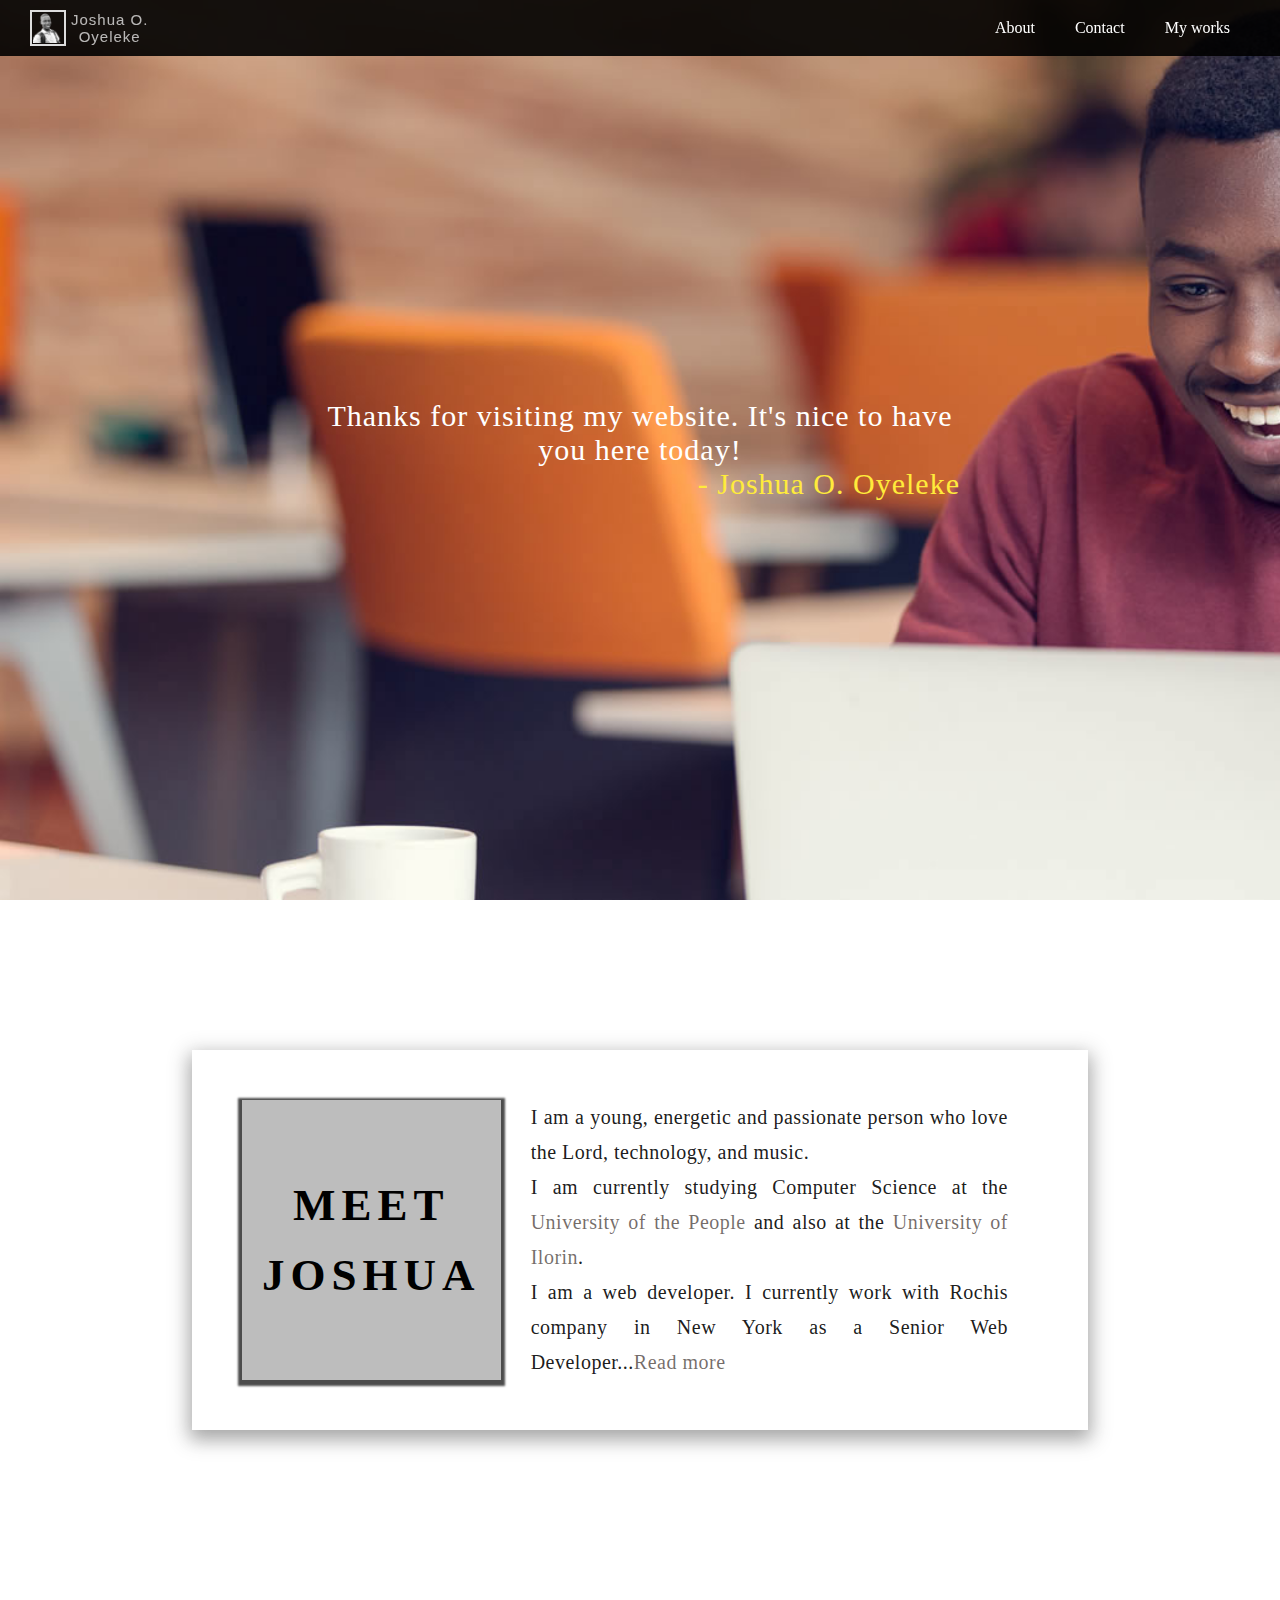
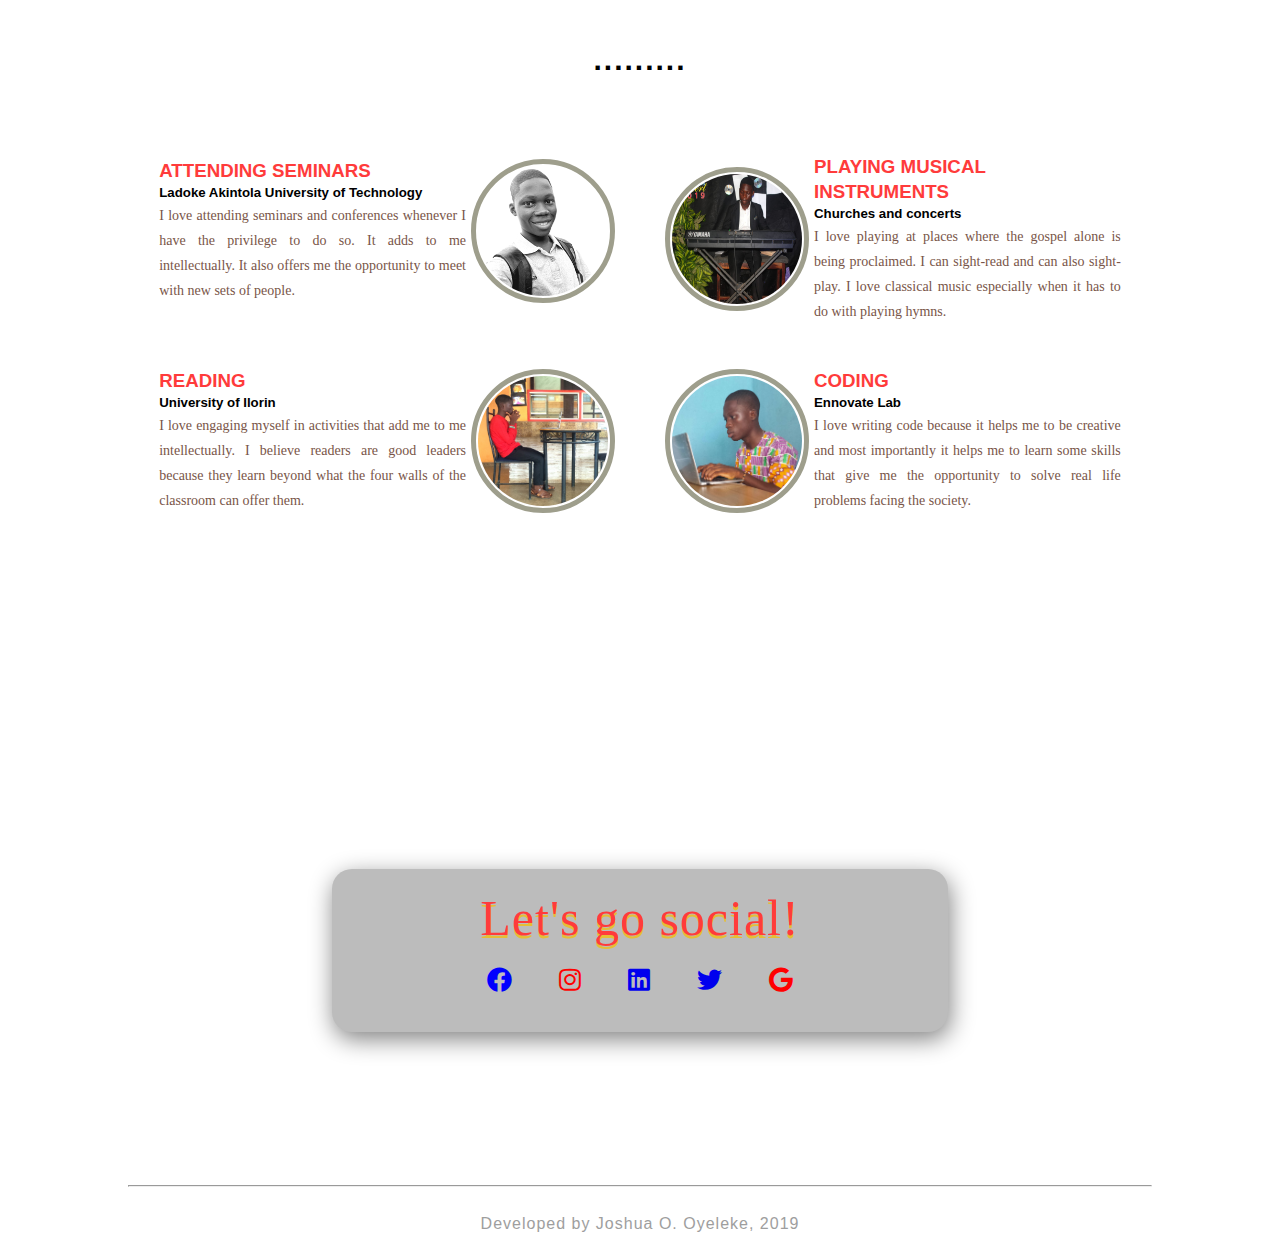
<file: intermediate-css/deploying-static-websites/index.html>
<!DOCTYPE html>
<html>

<head>
	<title>Joshua O. Oyeleke</title>
	<meta charset="UTF-8" />
	<meta name="viewport" content="width=device-width, initial-scale=1.0" />
	<link rel="stylesheet" href="fontAwesome/css/all.css" />
	<link rel="stylesheet" href="mperweb.css" />
	<link rel="stylesheet" href="perweb.css" />
</head>

<body>
	<div class="container">
		<section class="homeHeader">
			<nav class="topnav">
				<div class="brandname">
					<a href="index.html" target="_blank"><img src="images/2.png" />Joshua O.<br />Oyeleke</a>
				</div>
				<ul class="ul">
					<li><a href="about.html" target="_blank">About</a></li>
					<li><a href="contact.html" target="_blank">Contact</a></li>
					<li><a href="work.html" target="_blank">My works</a></li>
				</ul>
			</nav>
			<div class="header1">
				<div class="header2">
					Thanks for visiting my website. It's nice to have you here today!<br />
					<span>- Joshua O. Oyeleke</span>
				</div>
			</div>
		</section>
		<section class="content">
			<div class="meet">
				MEET JOSHUA
			</div>
			<div class="desc">
				<p>I am a young, energetic and passionate person who love the Lord, technology, and music.<br /> I am
					currently studying Computer Science at the <a href="http://www.uopeople.edu">University of the
						People</a>
					and also at the <a href="http://www.unilorin.edu.ng">University of Ilorin</a>.<br>I am a web
					developer. I
					currently work with Rochis company in New York as a Senior Web Developer...<a href="about.html">Read
						more</a></p>
			</div>
		</section>
		<section class="hobbies">
			<h1>.........</h1>
			<div class="hby">
				<div>
					<h3>Attending Seminars</h3>
					<h5>Ladoke Akintola University of Technology</h5>
					<p>I love attending seminars and conferences whenever I have the privilege to do so. It adds to me
						intellectually. It also offers me the opportunity to meet with new sets of people.</p>
				</div>
				<img src="images/2.png" />
			</div>
			<div class="hby">
				<img src="images/7.jpg" />
				<div>
					<h3>Playing musical instruments</h3>
					<h5>Churches and concerts</h5>
					<p>I love playing at places where the gospel alone is being proclaimed. I can sight-read and can
						also sight-play. I love classical music especially when it has to do with playing hymns.</p>
				</div>
			</div>
			<div class="hby">
				<div>
					<h3>Reading</h3>
					<h5>University of Ilorin</h5>
					<p>I love engaging myself in activities that add me to me intellectually. I believe readers are good
						leaders because they learn beyond what the four walls of the classroom can offer them.</p>
				</div>
				<img src="images/9.jpg" />
			</div>
			<div class="hby">
				<img src="images/8.jpg" />
				<div>
					<h3>Coding</h3>
					<h5>Ennovate Lab</h5>
					<p>I love writing code because it helps me to be creative and most importantly it helps me to learn
						some skills that give me the opportunity to solve real life problems facing the society.</p>
				</div>
			</div>
		</section>
		<footer>
			<div class="foot">
				<div class="socialink">
					<p class="lego">Let's go social!</p>
					<a href="http://www.facebook.com/oyeleke.oluwasayo" class="fab fa-facebook fb"></a>
					<a href="http://www.instagram.com/joshuaolusayo" class="fab fa-instagram instagram"></a>
					<a href="http://www.linkedin.com/joshuaoyeleke" class="fab fa-linkedin linkedIn"></a>
					<a href="http://www.twitter.com/joshuaolusayo" class="fab fa-twitter twitter"></a>
					<a href="mailto:oyelekeoluwasayo@gmail.com" class="fab fa-google gmail"></a>
				</div>
			</div>
			<hr />
			<p>Developed by Joshua O. Oyeleke, 2019 </p>
		</footer>
		<script src="mw.js"></script>
	</div>
</body>

</html>
</file>
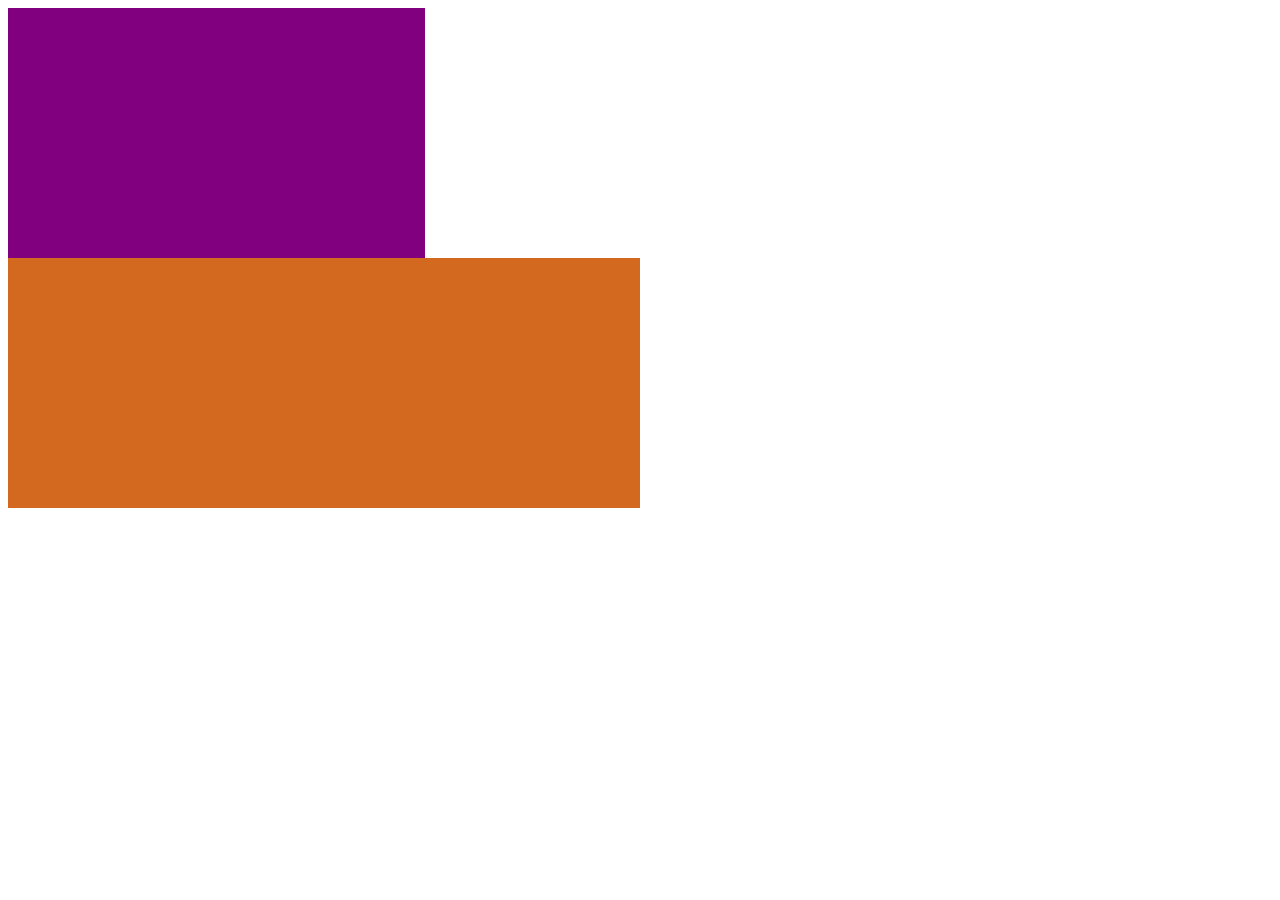
<file: intermediate-css/responsive-design/index.html>
<!DOCTYPE html>
<html lang="en">

<head>
    <meta charset="UTF-8">
    <meta name="viewport" content="width=device-width, initial-scale=1.0">
    <title>Grid</title>
    <link rel="stylesheet" href="style.css">
</head>

<body>
    <div class="grid col-4"></div>
    <div class="grid col-6"></div>
</body>

</html>
</file>
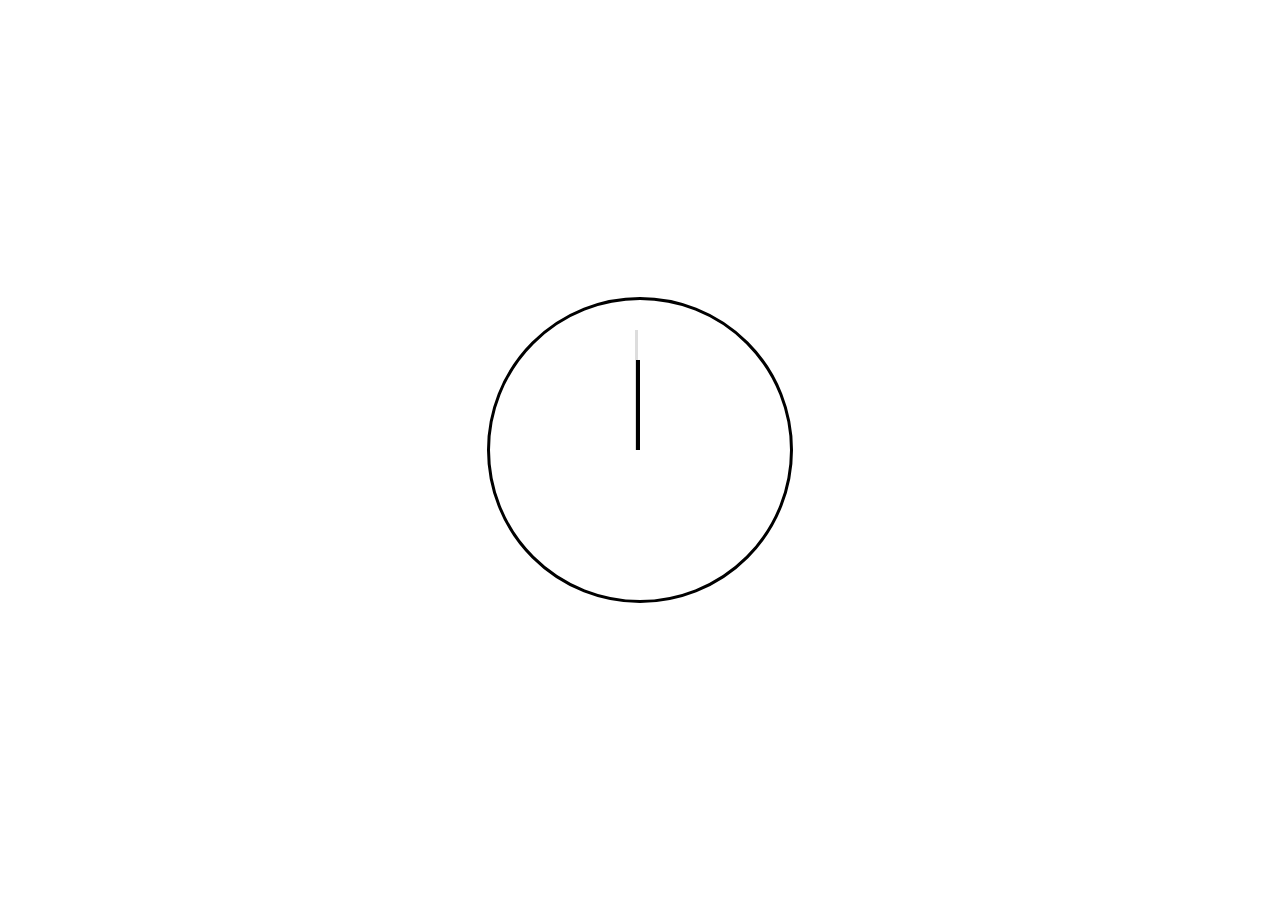
<file: intermediate-css/transitions-transforms-and-animations/index.html>
<!DOCTYPE html>
<html lang="en">
<head>
    <meta charset="UTF-8">
    <meta name="viewport" content="width=device-width, initial-scale=1.0">
    <title>Moving Clock with HTML and CSS</title>
    <link rel="stylesheet" href="style.css">
</head>
<body>
    <div id="clock">
        <span id="clock__sec"></span>
        <span id="clock__min"></span>
        <span id="clock__hr"></span>
    </div>
</body>
</html>
</file>
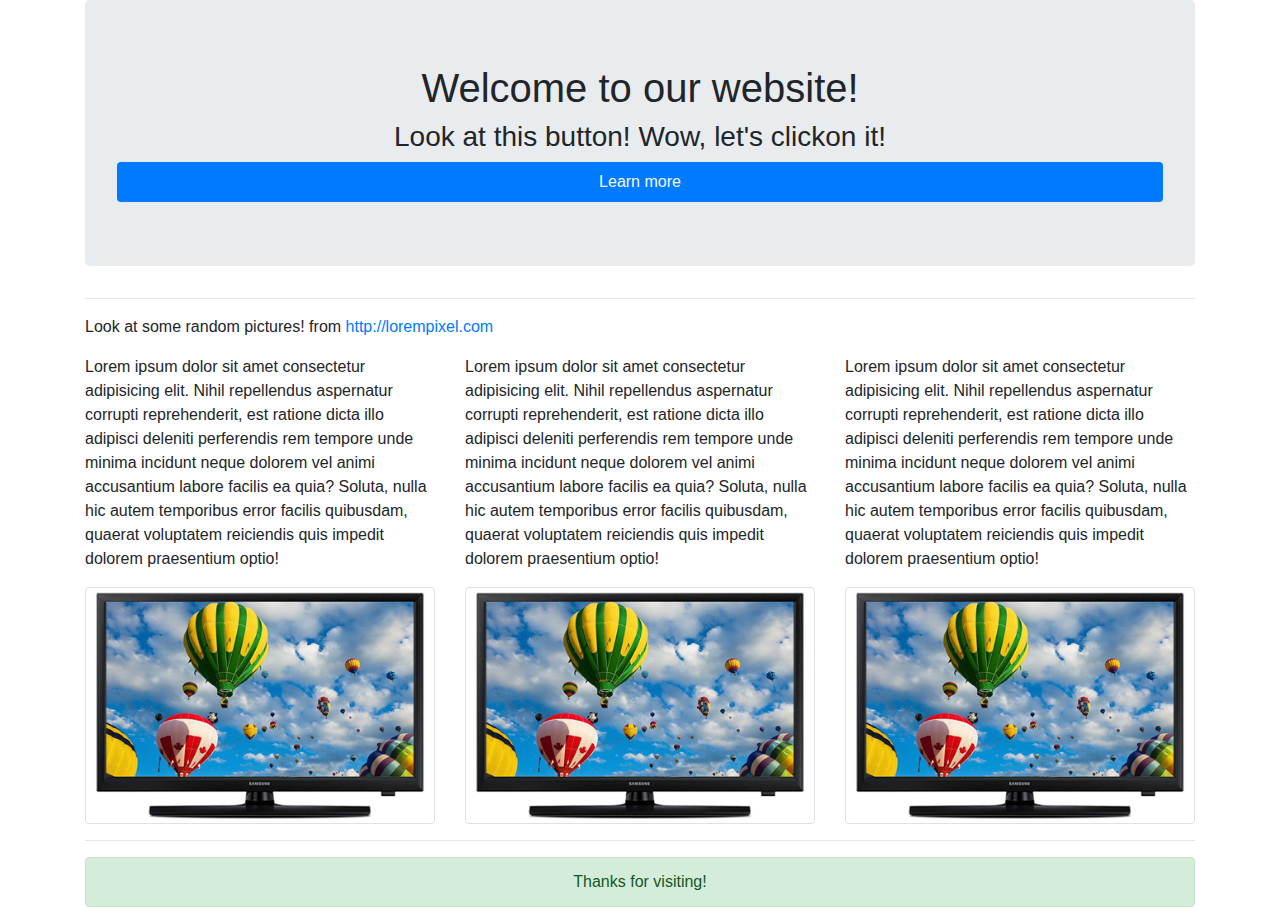
<file: intermediate-css/twitter-bootstrap/index.html>
<!doctype html>
<html lang="en">

<head>
    <title>Title</title>
    <!-- Required meta tags -->
    <meta charset="utf-8">
    <meta name="viewport" content="width=device-width, initial-scale=1, shrink-to-fit=no">

    <!-- Bootstrap CSS -->
    <link rel="stylesheet" href="https://stackpath.bootstrapcdn.com/bootstrap/4.3.1/css/bootstrap.min.css"
        integrity="sha384-ggOyR0iXCbMQv3Xipma34MD+dH/1fQ784/j6cY/iJTQUOhcWr7x9JvoRxT2MZw1T" crossorigin="anonymous">
</head>

<body>
    <div class="container">
        <div class="jumbotron text-center">
            <h1>Welcome to our website!</h1>
            <h3>Look at this button! Wow, let's clickon it!</h3>
            <a class="bg-primary d-block text-light p-2 rounded">Learn more</a>
        </div>
        <hr>
        <p>Look at some random pictures! from <a href="http://lorempixel.com">http://lorempixel.com</a></p>
        <div class="row">
            <div class="col">
                <p>Lorem ipsum dolor sit amet consectetur adipisicing elit. Nihil repellendus aspernatur corrupti
                    reprehenderit, est ratione dicta illo adipisci deleniti perferendis rem tempore unde minima incidunt
                    neque dolorem vel animi accusantium labore facilis ea quia? Soluta, nulla hic autem temporibus error
                    facilis quibusdam, quaerat voluptatem reiciendis quis impedit dolorem praesentium optio!</p>
                <img class="img-thumbnail" src="./bootstrap_mock1.png" alt="TV">
            </div>
            <div class="col">
                <p>Lorem ipsum dolor sit amet consectetur adipisicing elit. Nihil repellendus aspernatur corrupti
                    reprehenderit, est ratione dicta illo adipisci deleniti perferendis rem tempore unde minima incidunt
                    neque dolorem vel animi accusantium labore facilis ea quia? Soluta, nulla hic autem temporibus error
                    facilis quibusdam, quaerat voluptatem reiciendis quis impedit dolorem praesentium optio!</p>
                <img class="img-thumbnail" src="./bootstrap_mock1.png" alt="TV">
            </div>
            <div class="col">
                <p>Lorem ipsum dolor sit amet consectetur adipisicing elit. Nihil repellendus aspernatur corrupti
                    reprehenderit, est ratione dicta illo adipisci deleniti perferendis rem tempore unde minima incidunt
                    neque dolorem vel animi accusantium labore facilis ea quia? Soluta, nulla hic autem temporibus error
                    facilis quibusdam, quaerat voluptatem reiciendis quis impedit dolorem praesentium optio!</p>
                <img class="img-thumbnail" src="./bootstrap_mock1.png" alt="TV">
            </div>
        </div>
        <hr>
        <div class="alert alert-success text-center" role="alert">
            Thanks for visiting!</span>
        </div>
    </div>


    <!-- Optional JavaScript -->
    <!-- jQuery first, then Popper.js, then Bootstrap JS -->
    <script src="https://code.jquery.com/jquery-3.3.1.slim.min.js"
        integrity="sha384-q8i/X+965DzO0rT7abK41JStQIAqVgRVzpbzo5smXKp4YfRvH+8abtTE1Pi6jizo"
        crossorigin="anonymous"></script>
    <script src="https://cdnjs.cloudflare.com/ajax/libs/popper.js/1.14.7/umd/popper.min.js"
        integrity="sha384-UO2eT0CpHqdSJQ6hJty5KVphtPhzWj9WO1clHTMGa3JDZwrnQq4sF86dIHNDz0W1"
        crossorigin="anonymous"></script>
    <script src="https://stackpath.bootstrapcdn.com/bootstrap/4.3.1/js/bootstrap.min.js"
        integrity="sha384-JjSmVgyd0p3pXB1rRibZUAYoIIy6OrQ6VrjIEaFf/nJGzIxFDsf4x0xIM+B07jRM"
        crossorigin="anonymous"></script>
</body>

</html>
</file>
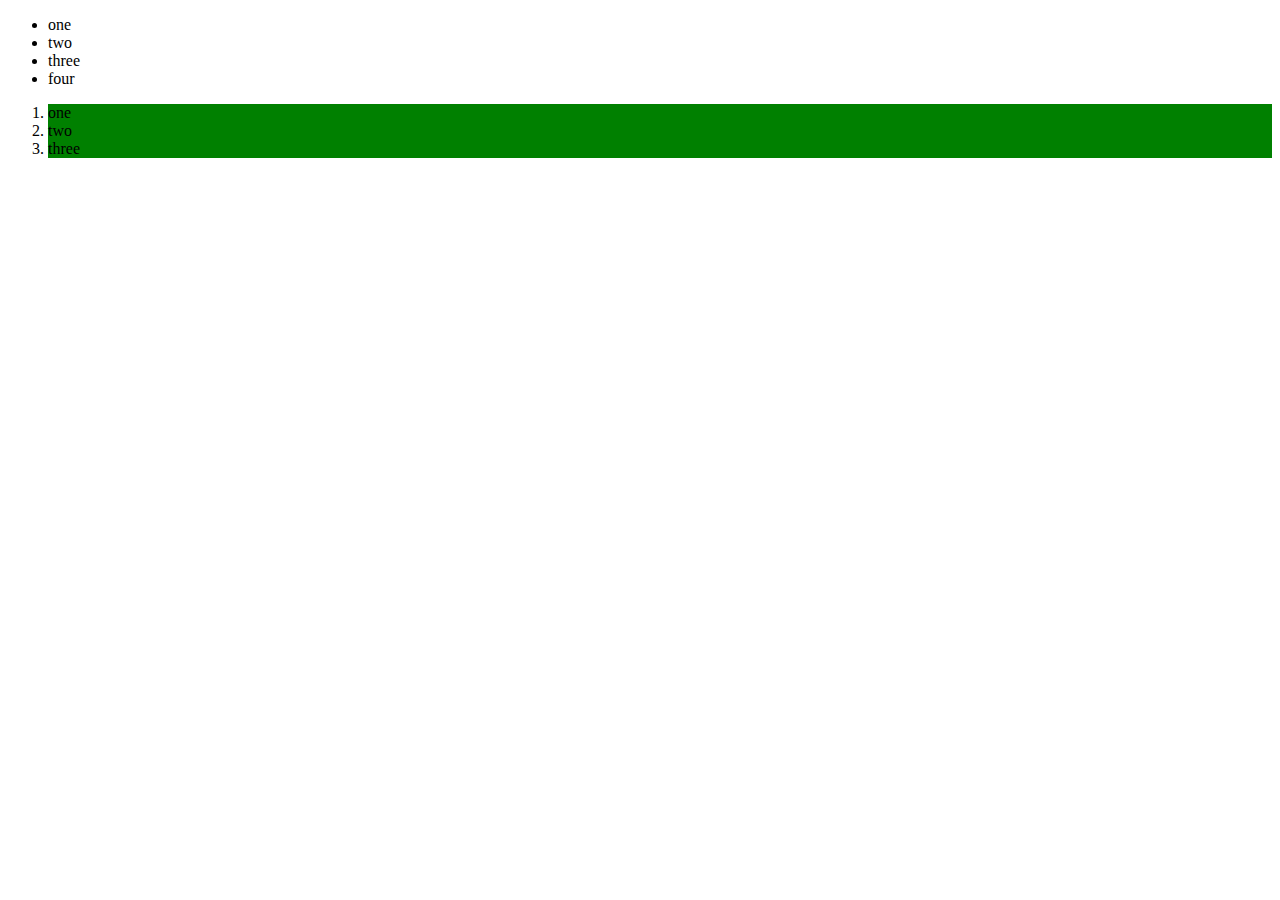
<file: intermediate-javascript-i/document-object-model/index.html>
<!DOCTYPE html>
<html lang="en">

<head>
    <meta charset="UTF-8">
    <title>Document</title>
</head>

<body>
    <div class="header">
    </div>
    <section id="container">
        <ul>
            <li class="first">one</li>
            <li class="second">two</li>
            <li class="third">three</li>
        </ul>
        <ol>
            <li class="first">one</li>
            <li class="second">two</li>
            <li class="third">three</li>
        </ol>
    </section>
    <div class="footer">
    </div>

    <script src="dom.js"></script>
</body>

</html>
</file>
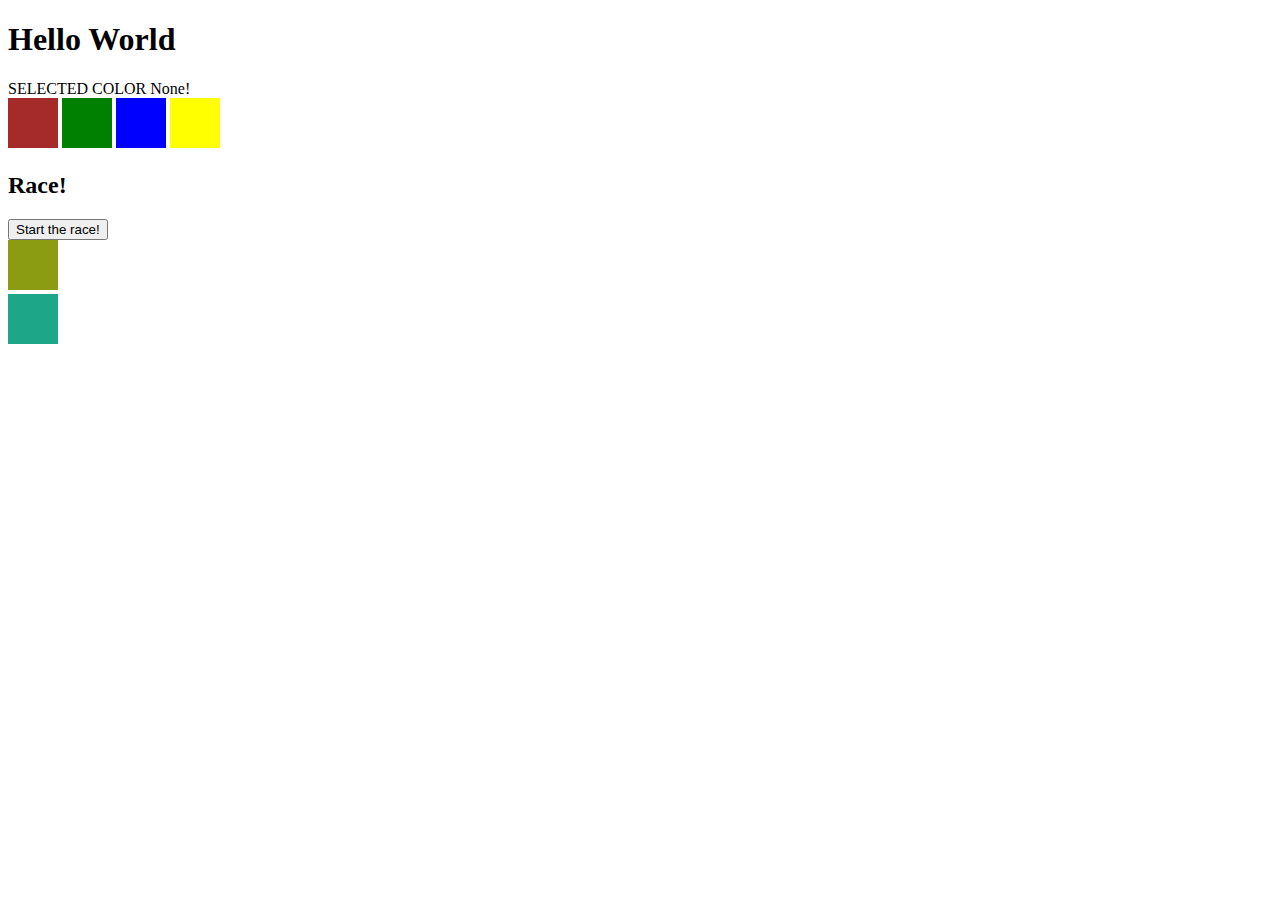
<file: intermediate-javascript-i/events-and-localStorage/index.html>
<!DOCTYPE html>
<html lang="en">
<head>
    <meta charset="UTF-8">
    <title>DOM Exercise</title>
    <style>
        div {
          width: 50px;
          height: 50px;
          display: inline-block;
        }
        .brown{
          background-color: brown;
        }
        .green{
          background-color: green;
        }
        .blue{
          background-color: blue;
        }
        .purple{
          background-color: purple;
        }
        .yellow{
          background-color: yellow;
        }
        .car1 {
         background-color: #8C9C12;
        }
        .car2 {
         background-color: #1DA788;
        }
        .car1, .car2 {
            margin-left: 0;
        }
    </style>
</head>
<body>
    <h1 id="change_heading">Change Me!</h1>
    SELECTED COLOR <span class="selected">None!</span>
    <section>
        <div class="brown"></div>
        <div class="green"></div>
        <div class="blue"></div>
        <div class="yellow"></div>
    </section>
    <h2>Race!</h2>
    <button>Start the race!</button>
    <br>
    <div class="car1"></div>
    <br>
    <div class="car2"></div>
    <script src="script.js"></script>
</body>
</html>
</file>
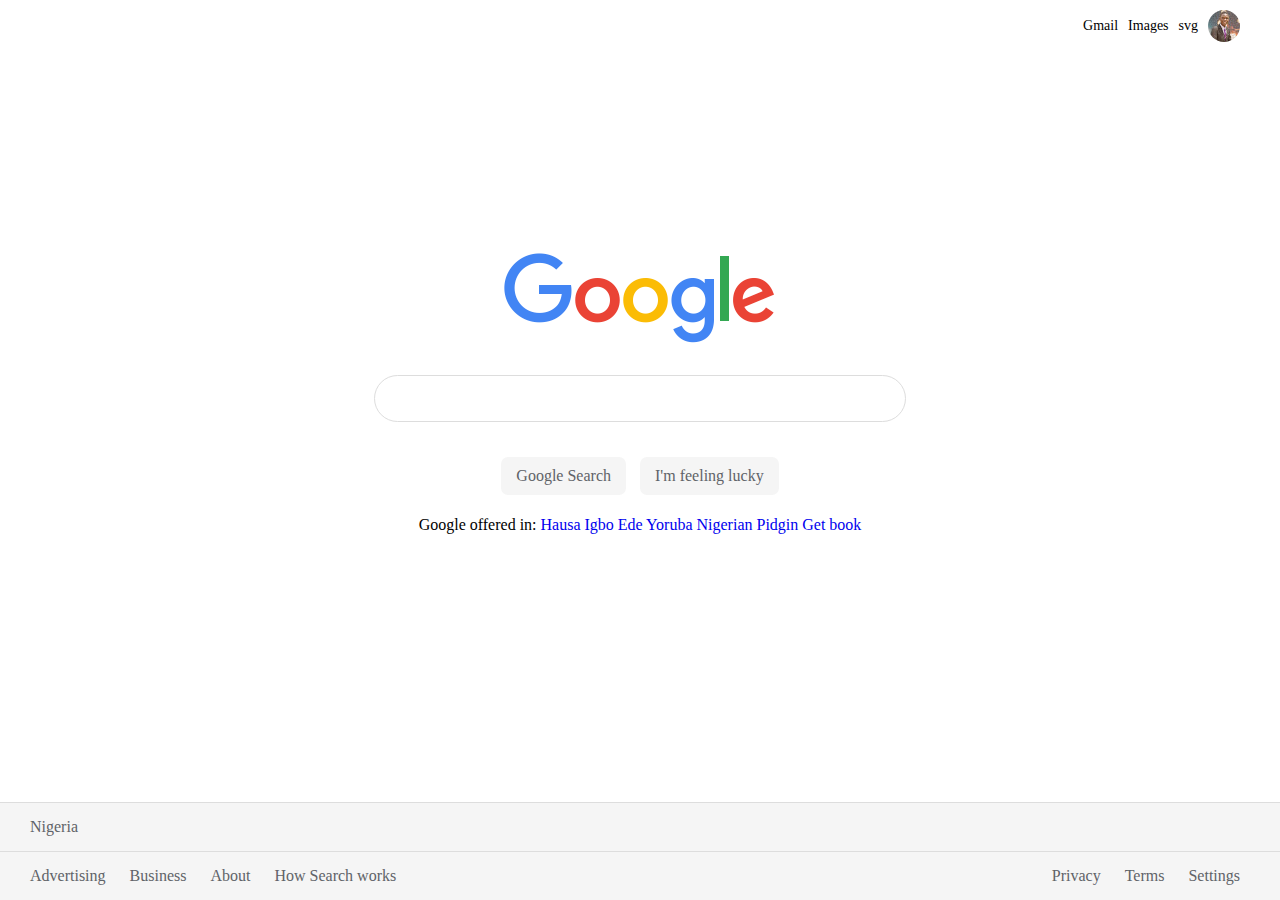
<file: html-css-basics/basics/google.html>
<!DOCTYPE html>
<html lang="en">

<head>
    <meta charset="UTF-8" />
    <meta name="viewport" content="width=device-width, initial-scale=1.0" />
    <title>Google</title>
    <link rel="stylesheet" href="google.css" />
</head>

<body>
    <div>
        <header>
            <div>
                <a href="#">Gmail</a>
                <a href="#">Images</a>
                <a href="#">svg</a>
                <img src="./images/01.jpg" alt="User's image" />
            </div>
        </header>
        <div class="body">
            <section>
                <img src="./images/02.png" alt="Google" />
                <input type="text" />
                <div class="links">
                    <a href="#">Google Search</a>
                    <a href="#">I'm feeling lucky</a>
                </div>
                <p>Google offered in: <a href="#">Hausa</a> <a href="#">Igbo</a> <a href="#">Ede Yoruba</a> <a
                        href="#">Nigerian Pidgin</a> <a href="http://www.planetebook.com/free-ebooks/the-great-gatsby.pdf" target="_blank">Get book</a></p>
            </section>
            <footer>
                <div class="nig">Nigeria</div>
                <div class="link">
                    <div>
                        <a href="#">Advertising</a>
                        <a href="#">Business</a>
                        <a href="#">About</a>
                        <a href="#">How Search works</a>
                    </div>
                    <div>
                        <a href="#">Privacy</a>
                        <a href="#">Terms</a>
                        <a href="#">Settings</a>
                    </div>
                </div>
            </footer>
        </div>
    </div>
</body>

</html>
</file>
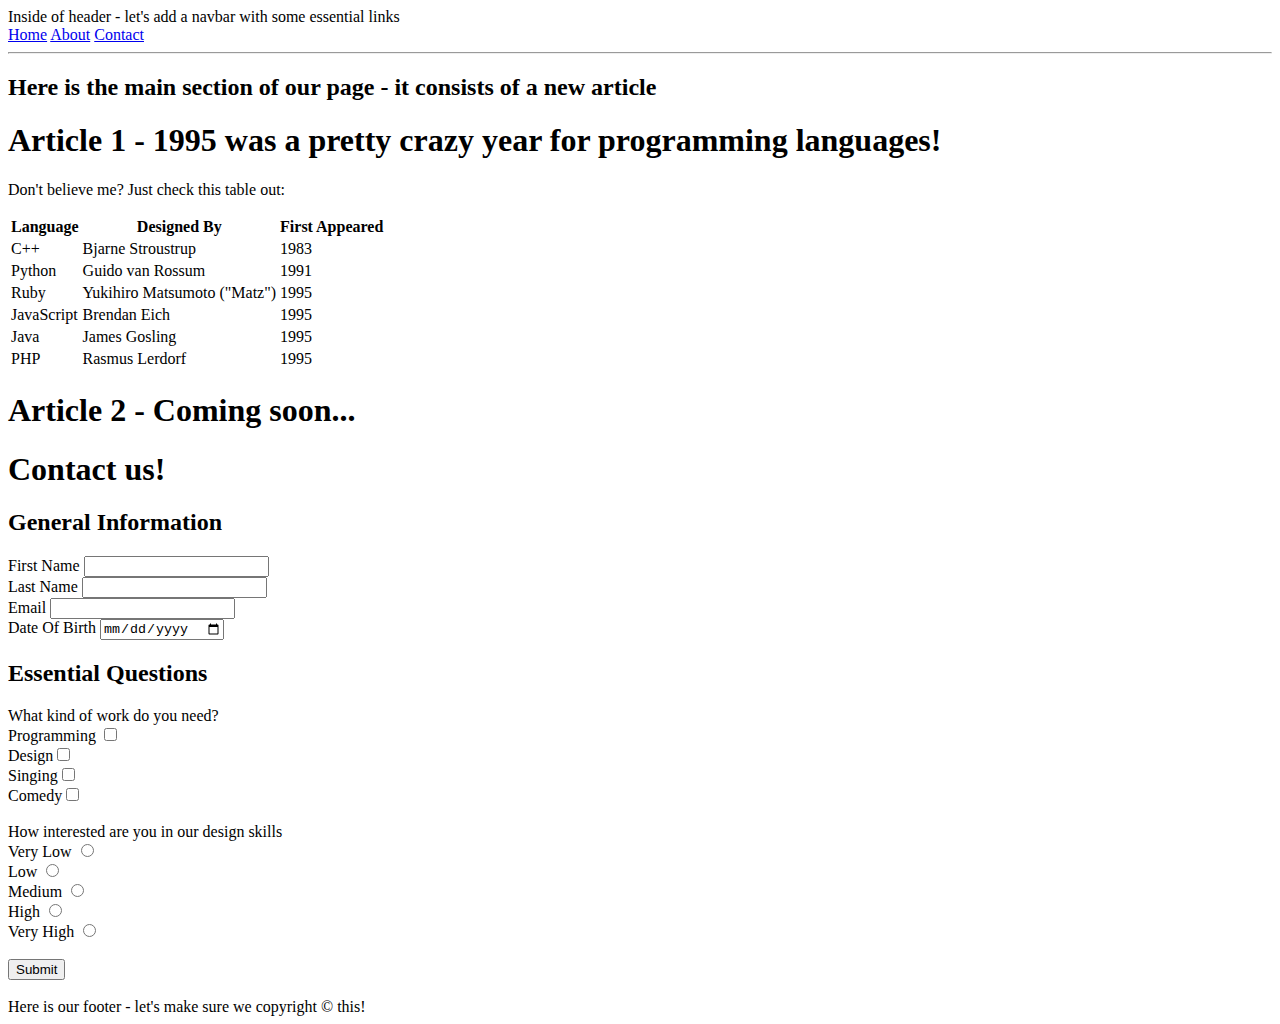
<file: html-css-basics/intermediate-html/part1.html>
<!DOCTYPE html>
<html lang="en">

<head>
    <meta charset="UTF-8">
    <meta name="viewport" content="width=device-width, initial-scale=1.0">
    <title>Intermediate HTML Exercise</title>
</head>

<body>
    <header>
        Inside of header - let's add a navbar with some essential links
        <nav>
            <a href="#">Home</a>
            <a href="#">About</a>
            <a href="#">Contact</a>
        </nav>
    </header>
    <hr />
    <section>
        <h2><b>Here is the main section of our page - it consists of a new article</b></h2>
        <article>
            <h1><b>Article 1 - 1995 was a pretty crazy year for programming languages!</b></h1>
            <p>Don't believe me? Just check this table out:</p>
            <table>
                <thead>
                    <tr>
                        <th>Language</th>
                        <th>Designed By</th>
                        <th>First Appeared</th>
                    </tr>
                </thead>
                <tbody>
                    <tr>
                        <td>C++</td>
                        <td>Bjarne Stroustrup</td>
                        <td>1983</td>
                    </tr>
                    <tr>
                        <td>Python</td>
                        <td>Guido van Rossum</td>
                        <td>1991</td>
                    </tr>
                    <tr>
                        <td>Ruby</td>
                        <td>Yukihiro Matsumoto ("Matz")</td>
                        <td>1995</td>
                    </tr>
                    <tr>
                        <td>JavaScript</td>
                        <td>Brendan Eich</td>
                        <td>1995</td>
                    </tr>
                    <tr>
                        <td>Java</td>
                        <td>James Gosling</td>
                        <td>1995</td>
                    </tr>
                    <tr>
                        <td>PHP</td>
                        <td>Rasmus Lerdorf</td>
                        <td>1995</td>
                    </tr>
                </tbody>
            </table>
        </article>
        <article>
            <h1><b>Article 2 - Coming soon...</b></h1>
        </article>
    </section>
    <h1><b>Contact us!</b></h1>
    <h2><b>General Information</b></h2>
    <form action="#">
        <div>
            <label for="fname">First Name</label>
            <input type="text" id="fname" />
        </div>
        <div>
            <label for="lname">Last Name</label>
            <input type="text" id="lname" />
        </div>
        <div>
            <label for="email">Email</label>
            <input type="email" id="email" />
        </div>
        <div>
            <label for="dob">Date Of Birth</label>
            <input type="date" id="dob" />
        </div>
        <div>
            <h2><b>Essential Questions</b></h2>
            <span>What kind of work do you need?</span>
            <div>
                <label for="Programming">Programming</label>
                <input type="checkbox" id="programming" name="programming">
            </div>
            <div><label for="design">Design</label><input type="checkbox" id="design" name="design"></div>
            <div><label for="singing">Singing</label><input type="checkbox" id="singing" name="singing"></div>
            <div><label for="comedy">Comedy</label><input type="checkbox" id="comedy" name="comedy"></div>
        </div><br />
        <div>
            <span>How interested are you in our design skills</span>
            <div>
                <label for="veryLow">Very Low</label>
                <input type="radio" id="veryLow" name="veryLow">
            </div>
            <div>
                <label for="low">Low</label>
                <input type="radio" id="low" name="low">
            </div>
            <div>
                <label for="medium">Medium</label>
                <input type="radio" id="medium" name="medium">
            </div>
            <div>
                <label for="high">High</label>
                <input type="radio" id="high" name="high">
            </div>
            <div>
                <label for="veryHigh">Very High</label>
                <input type="radio" id="veryHigh" name="veryHigh">
            </div>
        </div><br />
        <button type="submit" id="submit">Submit</button>
    </form><br />
    <footer>
        Here is our footer - let's make sure we copyright © this!
    </footer>
</body>

</html>
</file>
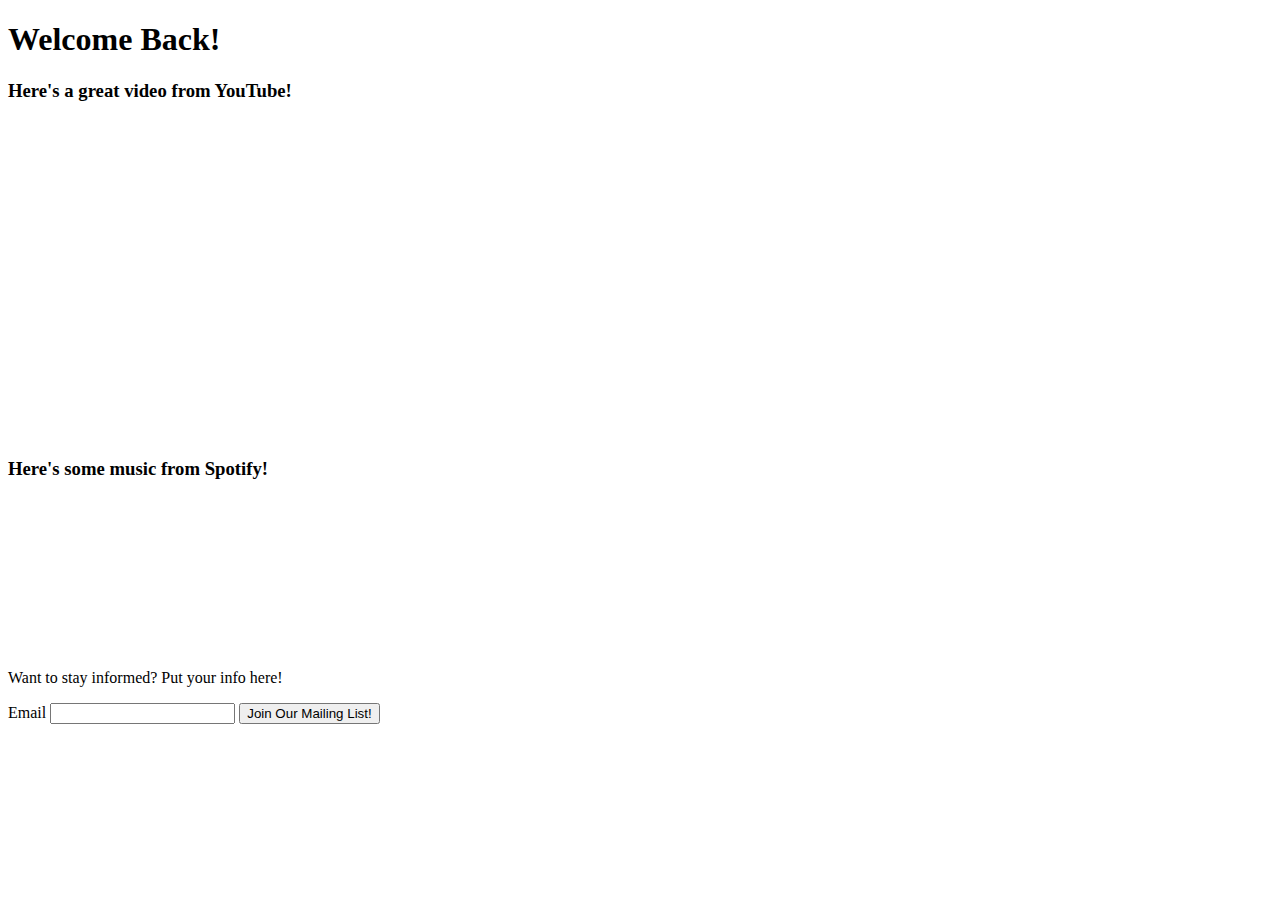
<file: html-css-basics/intermediate-html/part2.html>
<!DOCTYPE html>
<html lang="en">

<head>
    <meta charset="UTF-8">
    <meta name="viewport" content="width=device-width, initial-scale=1.0">
    <title>Document</title>
</head>

<body>
    <h1>Welcome Back!</h1>
    <article>
        <h3>Here's a great video from YouTube!</h3>
        <iframe width="560" height="315" src="https://www.youtube.com/embed/0pThnRneDjw" frameborder="0"
            allow="accelerometer; autoplay; clipboard-write; encrypted-media; gyroscope; picture-in-picture"
            allowfullscreen></iframe>
    </article>
    <article>
        <h3>Here's some music from Spotify!</h3>
        <iframe src="https://embed.spotify.com/?uri=spotify:track:5JunxkcjfCYcY7xJ29tLai" frameborder="0"
            allowtransparency="true"></iframe>
    </article>
    <div>
        <p>Want to stay informed? Put your info here!</p>
        <form action="#">
            <label for="email">Email</label>
            <input type="email" id="email" name="email" />
            <input type="submit" id="submit" name="submit" value="Join Our Mailing List!" />
        </form>
    </div>
</body>

</html>
</file>
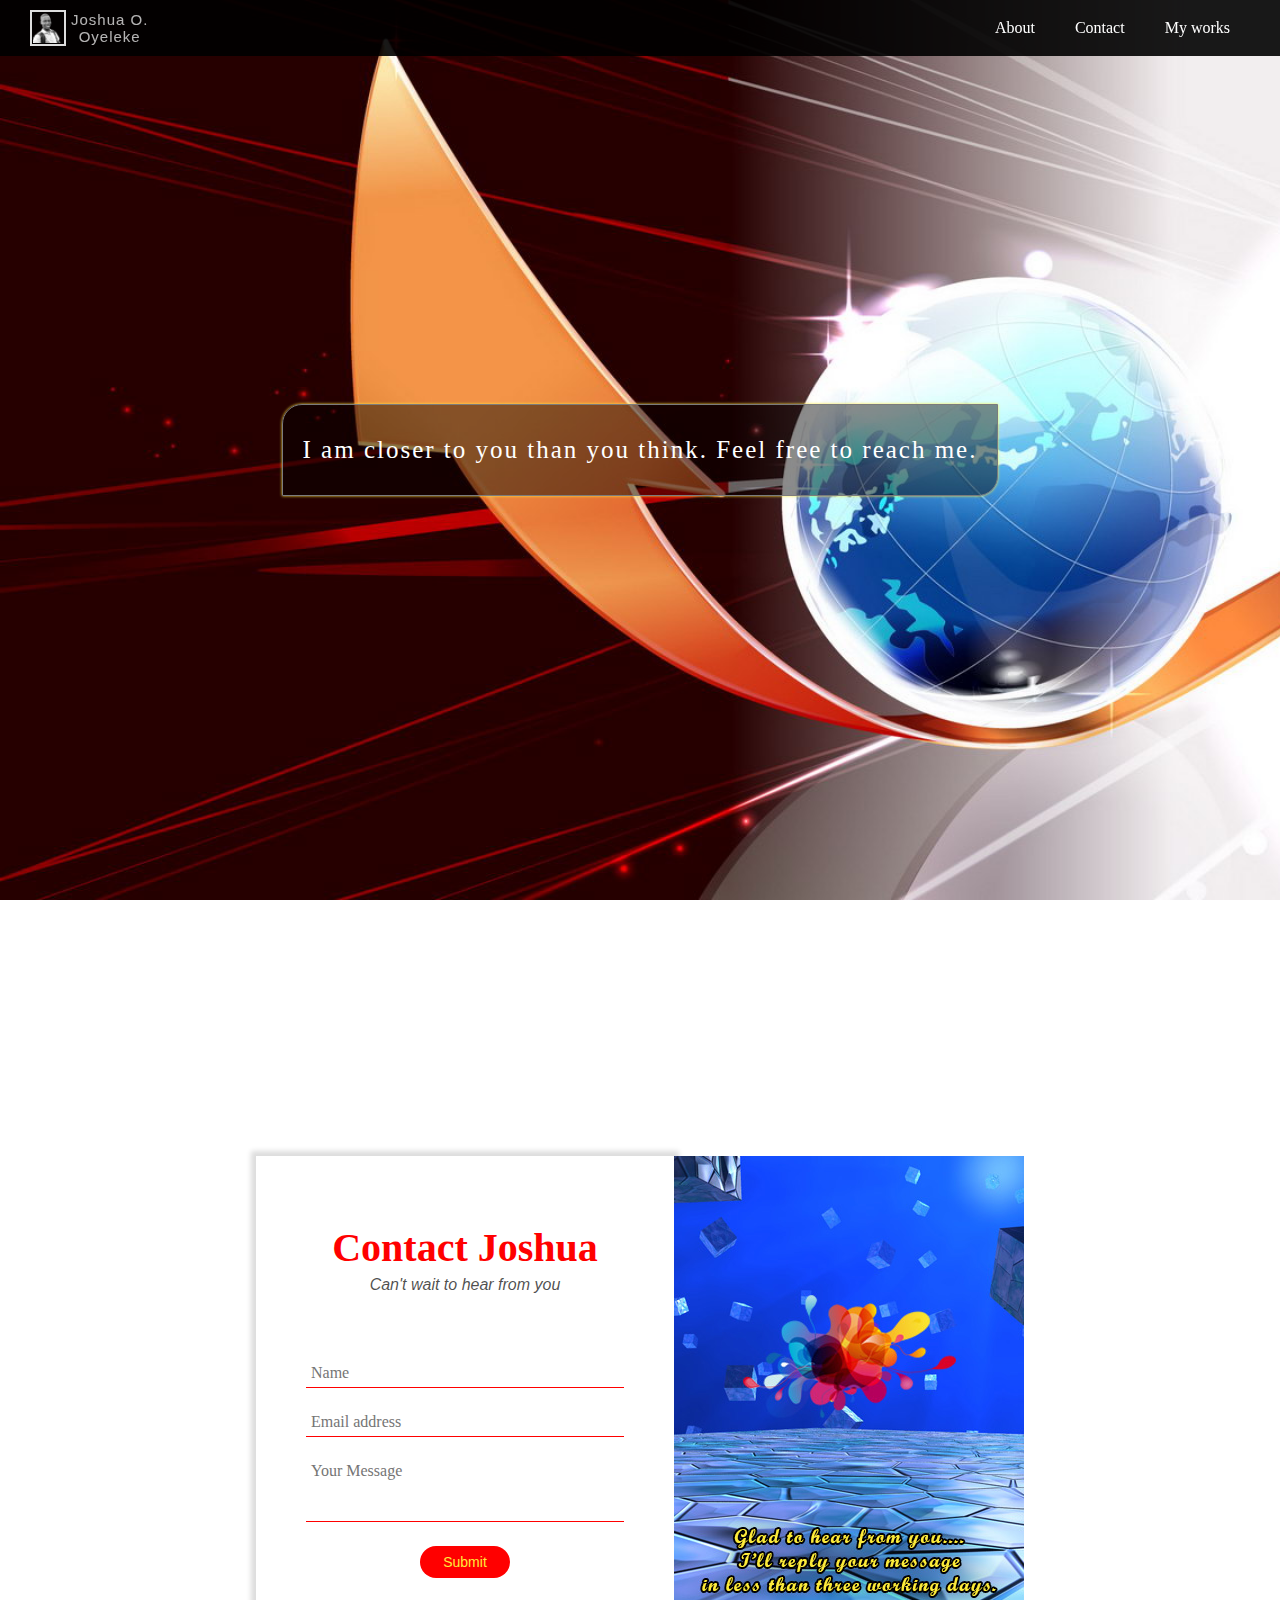
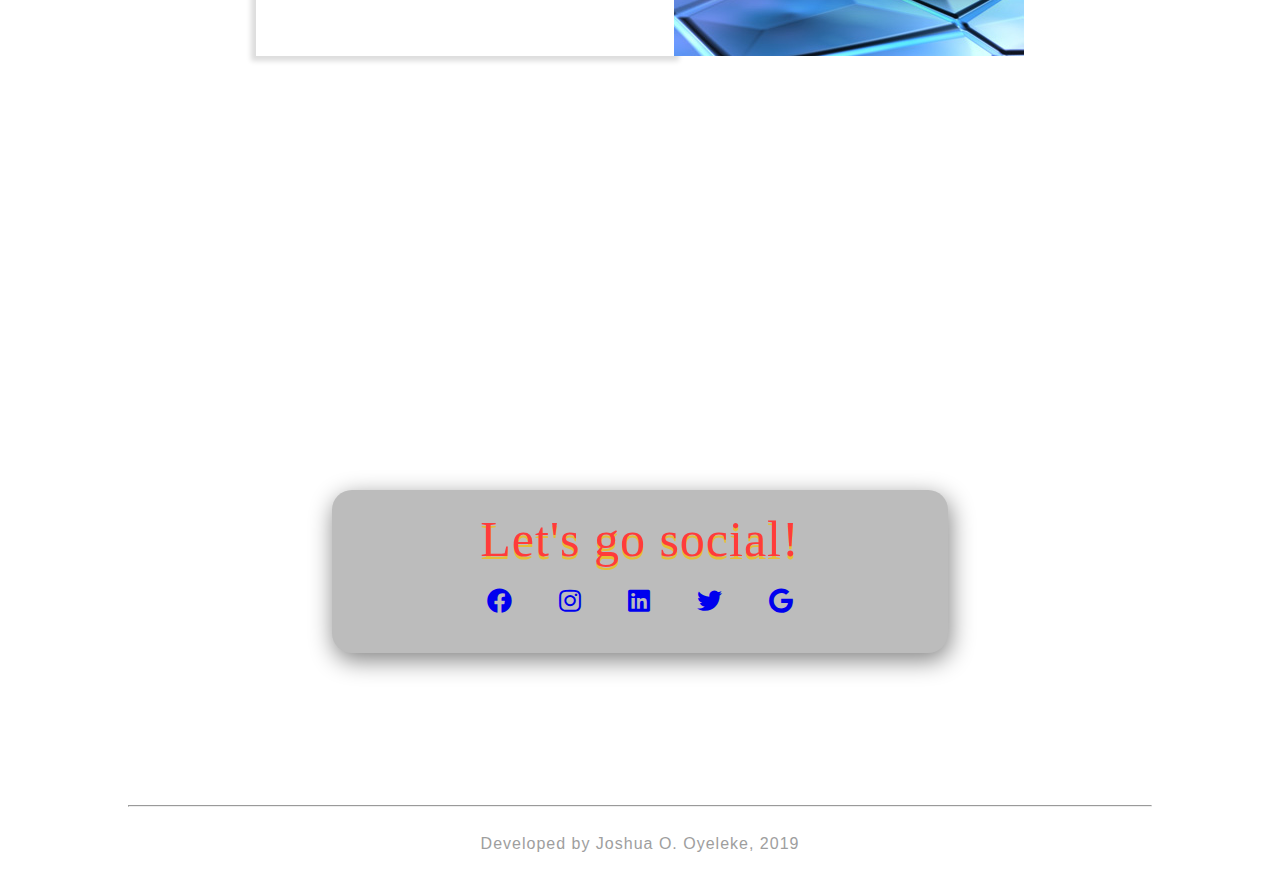
<file: intermediate-css/deploying-static-websites/contact.html>
<!DOCTYPE html>
<html>
<head>
	<title>Contact Joshua</title>
	<meta charset="UTF-8" />
	<meta name="viewport" content="width=device-width, initial-scale=1.0" />
	<link rel="stylesheet" href="fontAwesome/css/all.css" />
	<link rel="stylesheet" href="mperweb.css" />
	<link rel="stylesheet" href="perweb.css" />
</head>
<body>
	<div class="container">
		<section class="contactHeader">
			<nav class="topnav">
				<div class="brandname">
					<a href="index.html" target="_blank"><img src="images/2.png" />Joshua O.<br />Oyeleke</a>
				</div>
				<ul class="ul">
					<li><a href="about.html" target="_blank">About</a></li>
					<li><a href="contact.html" target="_blank">Contact</a></li>
					<li><a href="work.html" target="_blank">My works</a></li>
				</ul>
			</nav>
			<div class="contBanner">
				<p>I am closer to you than you think. Feel free to reach me.</p>
			</div>
		</section>
		<section class="contMessage">
			<form>
				<div class="contJosh">
					<h1>Contact Joshua</h1>
					<p>Can't wait to hear from you</p>
				</div>
				<label for="name"><input type="text" name="Name" placeholder="Name" required /></label>
				<label for="email"><input type="email" name="email" placeholder="Email address" required /></label>
				<label for="message"><textarea name="message" placeholder="Your Message" rows="3" required></textarea></label>
				<button type="submit">Submit</button>
			</form>
			<img src="images/04.jpg" class="contsidePic" />
		</section>
		<footer>
			<div class="foot">
				<div class="socialink">
					<p class="lego">Let's go social!</p>
					<a href="https://www.facebook.com/oyeleke.oluwasayo" class="fab fa-facebook"></a>
					<a href="https://www.instagram.com/joshuaolusayo" class="fab fa-instagram"></a>
					<a href="https://www.linkedin.com/joshuaoyeleke" class="fab fa-linkedin"></a>
					<a href="https://www.twitter.com/joshuaolusayo" class="fab fa-twitter"></a>
					<a href="mailto:oyelekeoluwasayo@gmail.com" class="fab fa-google"></a>
				</div>
			</div>
			<hr />
			<p>Developed by Joshua O. Oyeleke, 2019 </p>
		</footer>
	</div>
</body>
</html>
</file>
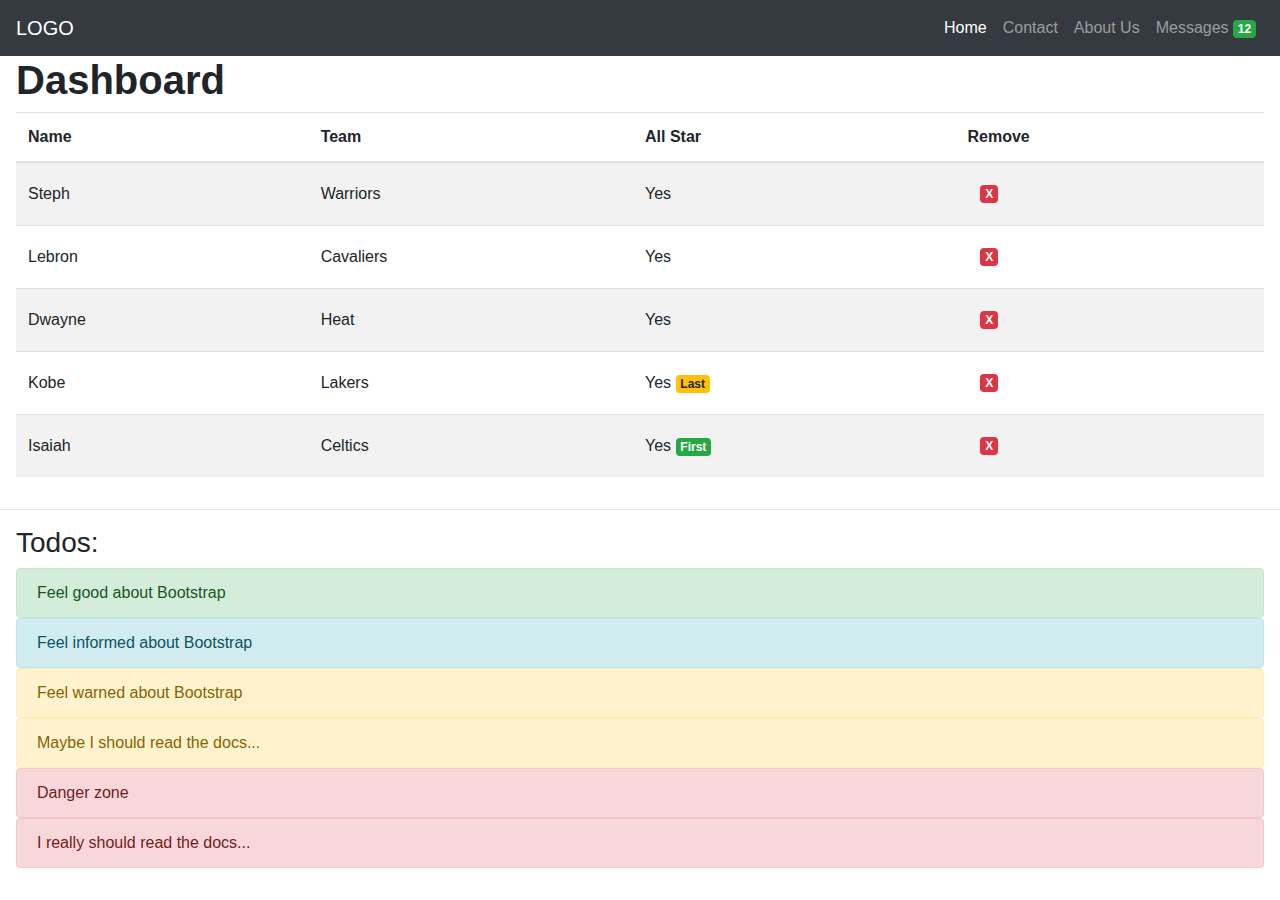
<file: intermediate-css/twitter-bootstrap/index2.html>
<!doctype html>
<html lang="en">

<head>
    <title>Title</title>
    <!-- Required meta tags -->
    <meta charset="utf-8">
    <meta name="viewport" content="width=device-width, initial-scale=1, shrink-to-fit=no">

    <!-- Bootstrap CSS -->
    <link rel="stylesheet" href="https://stackpath.bootstrapcdn.com/bootstrap/4.3.1/css/bootstrap.min.css"
        integrity="sha384-ggOyR0iXCbMQv3Xipma34MD+dH/1fQ784/j6cY/iJTQUOhcWr7x9JvoRxT2MZw1T" crossorigin="anonymous">

    <style>
        .table th,
        .table td {
            vertical-align: middle;
        }
    </style>
</head>

<body>
    <div class="container-fluid px-0">
        <nav class="navbar navbar-expand-sm navbar-dark bg-dark justify-content-between">
            <a class="navbar-brand" href="#">LOGO</a>
            <button class="navbar-toggler d-lg-none" type="button" data-toggle="collapse"
                data-target="#collapsibleNavId" aria-controls="collapsibleNavId" aria-expanded="false"
                aria-label="Toggle navigation">
                <span class="navbar-toggler-icon"></span>
            </button>
            <div class="collapse navbar-collapse justify-content-end" id="collapsibleNavId">
                <ul class="navbar-nav mr-0 mt-2 mt-lg-0">
                    <li class="nav-item active">
                        <a class="nav-link" href="#">Home <span class="sr-only">(current)</span></a>
                    </li>
                    <li class="nav-item">
                        <a class="nav-link" href="#">Contact</a>
                    </li>
                    <li class="nav-item">
                        <a class="nav-link" href="#">About Us</a>
                    </li>
                    <li class="nav-item">
                        <a class="nav-link" href="#">Messages <span class="badge badge-success">12</span></a>
                    </li>
                </ul>
            </div>
        </nav>

        <div class="row no-gutters">
            <div class="col px-2 px-md-3">
                <h1 class="font-weight-bold">Dashboard</h1>
                <div class="table-responsive">
                    <table class="table table-striped table-inverse">
                        <thead class="thead-inverse">
                            <tr>
                                <th>Name</th>
                                <th>Team</th>
                                <th>All Star</th>
                                <th>Remove</th>
                            </tr>
                        </thead>
                        <tbody>
                            <tr>
                                <td scope="row">Steph</td>
                                <td>Warriors</td>
                                <td>Yes</td>
                                <td>
                                    <button class="btn">
                                        <span class="badge badge-danger">X</span>
                                    </button>
                                </td>
                            </tr>
                            <tr>
                                <td scope="row">Lebron</td>
                                <td>Cavaliers</td>
                                <td>Yes</td>
                                <td>
                                    <button class="btn">
                                        <span class="badge badge-danger">X</span>
                                    </button>
                                </td>
                            </tr>
                            <tr>
                                <td scope="row">Dwayne</td>
                                <td>Heat</td>
                                <td>Yes</td>
                                <td>
                                    <button class="btn">
                                        <span class="badge badge-danger">X</span>
                                    </button>
                                </td>
                            </tr>
                            <tr>
                                <td scope="row">Kobe</td>
                                <td>Lakers</td>
                                <td>
                                    Yes
                                    <span class="badge badge-warning">Last</span>
                                </td>
                                <td>
                                    <button class="btn">
                                        <span class="badge badge-danger">X</span>
                                    </button>
                                </td>
                            </tr>
                            <tr>
                                <td scope="row">Isaiah</td>
                                <td>Celtics</td>
                                <td>
                                    Yes
                                    <span class="badge badge-success">First</span>
                                </td>
                                <td>
                                    <button class="btn">
                                        <span class="badge badge-danger">X</span>
                                    </button>
                                </td>
                            </tr>
                        </tbody>
                    </table>
                </div>
            </div>
        </div>
        <hr>
        <div class="row no-gutters">
            <div class="col px-2 px-md-3">
                <h3>Todos:</h3>
                <div class="alert alert-success mb-0">Feel good about Bootstrap</div>
                <div class="alert alert-info mb-0">Feel informed about Bootstrap</div>
                <div class="alert alert-warning mb-0">Feel warned about Bootstrap</div>
                <div class="alert alert-warning mb-0">Maybe I should read the docs...</div>
                <div class="alert alert-danger mb-0">Danger zone</div>
                <div class="alert alert-danger">I really should read the docs...</div>
            </div>
        </div>


    </div>
    <!-- Optional JavaScript -->
    <!-- jQuery first, then Popper.js, then Bootstrap JS -->
    <script src="https://code.jquery.com/jquery-3.3.1.slim.min.js"
        integrity="sha384-q8i/X+965DzO0rT7abK41JStQIAqVgRVzpbzo5smXKp4YfRvH+8abtTE1Pi6jizo"
        crossorigin="anonymous"></script>
    <script src="https://cdnjs.cloudflare.com/ajax/libs/popper.js/1.14.7/umd/popper.min.js"
        integrity="sha384-UO2eT0CpHqdSJQ6hJty5KVphtPhzWj9WO1clHTMGa3JDZwrnQq4sF86dIHNDz0W1"
        crossorigin="anonymous"></script>
    <script src="https://stackpath.bootstrapcdn.com/bootstrap/4.3.1/js/bootstrap.min.js"
        integrity="sha384-JjSmVgyd0p3pXB1rRibZUAYoIIy6OrQ6VrjIEaFf/nJGzIxFDsf4x0xIM+B07jRM"
        crossorigin="anonymous"></script>
</body>

</html>
</file>
<file: intermediate-css/deploying-static-websites/mperweb.css>
/* Mobile First */
body {
	margin: 0;
	position: relative;
	font-family: helvetica;
}

div.container {
	padding: 0px;
	margin: 0px;
}

.homeHeader {
	background-image: url("images/mobile/02.jpg");
	width: 100%;
	height: 100vh;
	margin: 0;
	background-repeat: no-repeat;
	background-size: cover;
	background-attachment: fixed;
}

.topnav {
	padding: 5px 2px;
	display: flex;
	flex-flow: row nowrap;
	justify-content: space-between;
	align-items: center;
	position: fixed;
	width: 100%;
	box-sizing: border-box;
	z-index: 3;
	background-color: rgba(0, 0, 0, 0.9);
}

.brandname a {
	display: flex;
	flex-flow: row nowrap;
	align-items: center;
	font-size: 8px;
	color: rgba(255, 255, 255, 0.7);
	text-align: center;
	text-decoration: none;
}

.brandname img {
	width: 12px;
	height: 12px;
	padding: 1px;
	margin-right: 2px;
	border: solid 1px #ddd;
}

.ul {
	margin: 0;
	padding: 0;
	display: flex;
	list-style-type: none;
}

.ul li {
	padding: 0 5px;
}

.topnav .ul a {
	font-size: 10px;
	font-family: corbel;
	color: #fff;
	padding: 3px;
	text-decoration: none;
}

.header1 {
	position: absolute;
	top: 0;
	height: 100vh;
	width: 100%;
	display: flex;
	flex-flow: column nowrap;
	justify-content: center;
	align-items: center;
}

.header2 {
	max-width: 80%;
	font-family: gabriola;
	font-size: 18px;
	color: #fff;
	text-align: center;
}

.header2 > span {
	color: #ffeb3b;
}

.content {
	width: 100%;
	margin: 15% 0;
	padding: 20px;
	display: flex;
	flex-flow: column nowrap;
	box-sizing: border-box;
}

.content .meet {
	padding: 10px;
	line-height: 30px;
	font-size: 22px;
	letter-spacing: 1px;
	font-family: "book antiqua";
	font-weight: bold;
	background: #bdbdbd;
	text-align: center;
	box-shadow: 0 2px 2px 4px rgba(0, 0, 0, 0.7);
}

.content .desc {
	text-align:justify;
	padding: 20px 0;
	letter-spacing: 0.5px;
	line-height: 25px;
	color: rgba(0, 0, 0, 0.9);
	font-family: "lucida sans";
}

.desc p {
	margin: 0;
}

.desc a {
	color: rgba(21, 8, 3, 0.6);
	text-decoration: none;
}

.hobbies {
	background: url("images/5.jpg");
	padding: 10% 5%;
	width: 90%;
	background-attachment: fixed;
	position: relative;
	display: flex;
	flex-flow: column wrap;
	justify-content: center;
	align-items: center;
}

.hobbies h1 {
	font-size: 25px;
}

.hby {
	display: flex;
	flex-flow: row nowrap;
	justify-content: space-between;
	align-items: center;
	flex-basis: 45%;
	margin: 20px;
}

.hby img {
	display: none;
}

.hby h3 {
	color: #ff3b3b;text-transform: uppercase;
	font-family: arial;
	line-height: 20px;
	margin: 0;
}

.hby h5 {
	display: none;
}

.hby p {
	margin: 0px;
	text-align: justify;
	color: #795548;
	line-height: 25px;
	font-family: "lucida sans";
	font-size: 14px;
}

footer {
	background-image: url("images/6.png");
	background-attachment: fixed;
	background-size: cover;
	width: 100%;
	text-align: center;
	padding: 10% 10% 0;
	box-sizing: border-box;
}

.foot {
	width: 100%;
	margin: 0 0 10%;
	background-color: rgba(255, 255, 255, 1);
	padding: 20px;
	box-sizing: border-box;
	box-shadow: 1px 1px 5px #fff;
}

.socialink {
	background-color: #bcbcbc;
	box-shadow: 1px 3px 5px gray;
	padding: 8px;
}

footer div a {
	text-decoration: none;
	padding: 10px;
}

.fb {
	color: blue;
}

.instagram, .gmail {
	color: red;
}

.linkedin {
	color: purple;
}

footer div a:hover {
	-webkit-border-radius: 5px 0;
	-moz-border-radius: 5px 0;
	border-radius: 5px 0;
	background-color: transparent;
	border: 1px solid rgb(27, 27, 27)3, 42, 42);
	box-shadow: 0px 2px 5px #fff;
}

.lego {
	color: #ff3b3b;
	padding: 0;
	margin: 0;
	font-size: 22px;
	font-family: gabriola;
	text-shadow: 0px 1px 0px #e5be35;
}

footer p {
	color: #9e9e9e;
	margin: 0;
	padding: 10px 0;
}

/*
--------------------------------- ABOUT US PAGE ---------------------------------------
*/

.aboutHeader {
	background-image: url("images/mobile/00.jpg");
	width: 100%;
	height: 100vh;
	background-size: cover;
	background-repeat: no-repeat;
	background-attachment: fixed;
}

.headerBanner, .contBanner {
	position: absolute;
	width: 100%;
	height: 100vh;
	display: flex;
	justify-content: center;
	align-items: center;
	color: #fff;
	font-family: gabriola;
	font-size: 18px;
	letter-spacing: 1px;
	text-align: center;
	line-height: 30px;
}

.headerBanner p, .contBanner p {
	background: rgba(0, 0, 0, 0.45);
	padding: 10px;
	-webkit-border-radius: 15px 0;
	-moz-border-radius: 15px 0;
	border-radius: 15px 0;
}

.sp {
	color: #ffeb3b;
}

.aboutMe {
	width: 100%;
	padding: 10%;
	box-sizing: border-box;
	background: #fff;
}

.abtContent {
	width: 90%;
	margin: auto;
	padding: 5%;
	-webkit-border-radius: 10px;
	-moz-border-radius: 10px;
	border-radius: 10px;
	box-shadow: 0 4px 8px 0 rgba(0, 0, 0, 0.2), 0 3px 10px 3px rgba(0, 0, 0, 0.2);
	border: solid 1px #ddd;
}

.abtContent h1, .abtMoments h1 {
	margin: 0;
	text-align: center;
	color: #ff0000;
	font-size: 30px;
	font-family: corbel;
	text-transform: uppercase;
	text-shadow: 0px 2px 2px #000;
}

.abtContent p {
	font-size: 14px;
	line-height: 25px;
	text-align: justify;
	text-indent: 5%;
}

.abtContent p:first-letter {
	font-size: 120%;
}

.abtMoments {
	width: 100%;
	background: url("images/17.jpg");
	background-repeat: no-repeat;
	background-attachment: fixed;
	padding: 5%;
	box-sizing: border-box;
	background-size: cover;
	position: relative;
}

.abtPicGallery {
	width: 100%;
	display: flex;
	flex-flow: column nowrap;
	justify-content: center;
	align-items: center;
	padding: 5% 0;
}

.abtDivImg {
	margin: 10px 0;
	width: 200px;
	height: auto;
	box-sizing: border-box;
	border: solid 1px #ddd;
	box-shadow: 0 1px 2px 3px rgba(0, 0, 0, 0.5);
}

.abtDivImg img {
	width: 100%;
	height: auto;
}

.abtDivImg .desc {
	margin: 0;
	padding: 10px;
	text-align: center;
	background: #e6d639;
}	

	.modal {
		display: none;
		position: absolute;
		z-index: 1;
		padding-top: 80px;
		width: 80%;
		height: 90vh;
		padding-left: 0;
		overflow: auto;
		background-color: rgb(0,0,0);
		background-color: rgba(0,0,0,0.9);
	}

	.modal-content {
		margin: 60px auto auto;
		display: block;
		width: 400px;
		padding: 5px;
		border: 1px solid #f1f1f1;
		border-radius: 10px;
	}

	#caption {
		margin: auto;
		display: block;
		width: 80%;
		text-align: center;
		color: #ccc;
		padding: 10px 0;
		height: 150px;
	}

	.modal-content, #caption {
		-webkit-animation-name: zoom;
		-webkit-animation-duration: 0.5s;
		animation-name: zoom;
		animation-duration: 0.5s;
	}

	@webkit-keyframes zoom {
		from {-webkit-transform: scale(0)}
		to {-webkit-transform: scale(1)}
	}

	@keyframes zoom {
		from {transform: scale(0.1)}
		to {transform: scale(1)}
	}

	.close {
		position: absolute;
		top: 30px;
		right: 50px;
		color: #f1f1f1;
		font-size: 40px;
		font-weight: bold;
		transition: 0.3s;
	}

	.close:hover, .close:focus {
		color: #bbb;
		text-decoration: none;
		cursor: pointer;
	}

/*
------------------------------ MY WORKS PAGE ------------------------------
*/

.wkBanner {
	background: url("images/mobile/04.jpg");
	width: 100%;
	height: 350px;
}


/*
----------------------------- CONTACT US PAGE ------------------------------
*/

.contactHeader {
	background: url("images/mobile/01.jpg");
	background-repeat: no-repeat;
	background-size: cover;
	background-attachment: fixed;
	height: 100vh;
	width: 100%;
}

.contBanner p {
	border: solid 1px #7c7c7c;
	box-shadow: 0 0px 2px 0px rgba(255, 235, 59, 1);
	margin: 0 auto;
	max-width: 60%;
}

.contMessage {
	width: 100%;
	padding: 10%;
	box-sizing: border-box;
	background: #fff;
}

.contsidePic {
	display: none;
}

.contMessage form {
	display: flex;
	flex-flow: column nowrap;
	justify-content: center;
	padding: 30px;
	max-width: 100%;
	background-color: #fff;
	box-shadow: 0px 0px 3px 3px #ddd;
}

.contJosh {
	display: flex;
	flex-flow: column nowrap;
	align-items: center;
	margin-bottom: 20px;
}

.contJosh h1 {
	color: #ff0000;
	font-size: 30px;
	font-family: corbel;
	margin: 0;
}

.contJosh p {
	color: rgba(0, 0, 0, 0.7);
	font-style: italic;
	margin: 5px;
}

.contMessage form input, .contMessage form textarea {
	padding: 5px;
	border: none;
	border-bottom: solid 1px #ff0000;
	width: 100%;
	margin: 10px 0;
	box-sizing: border-box;
	font-size: 14px;
	font-family: corbel;
}

.contMessage form textarea {
	resize: none;
	font-size: 14px;
	font-family: corbel;
}

.contMessage form button {
	width: 70px;
	padding: 6px;
	-webkit-border-radius: 10px;
	border-radius: 10px;
	margin: 10px auto;
	border: none;
	font-size: 14px;
	color: #ffeb3b;
	background: #ff0000;
}

.contMessage form button:hover {
	box-shadow: 0px 1px 5px #000;
}
</file>
<file: intermediate-css/deploying-static-websites/perweb.css>
/* My website */

@media only screen and (min-width: 768px) {

	.homeHeader {
		background-image: url("images/3.jpg");
	}

	.topnav {
		padding: 10px 30px;
		background-color: rgba(0, 0, 0, 0.9);
	}

	.brandname a {
		font-size: 15px;
		letter-spacing: 1px;
		transition: color 1s;
	}

	.brandname:hover a {
		color: #fff;
	}

	.brandname img {
		width: 30px;
		height: 30px;
		padding: 1px;
		margin-right: 5px;
		border: solid 2px #ddd;
	}

	.ul li {
		padding: 0 10px;
	}

	.topnav .ul a {
		font-size: 16px;
		padding: 10px;
	}

	.topnav .ul a:hover {
		text-decoration: underline;
	}

	.header2 {
		max-width: 50%;
		letter-spacing: 1px;
		font-size: 30px;
	}

	.header2 > span {
		float: right;
	}

	.content {
		width: 70%;
		margin: 150px auto;
		padding: 50px;
		display: flex;
		flex-flow: row nowrap;
		box-shadow: 0 8px 16px 0 rgba(0, 0, 0, 0.2), 0 6px 20px 5px rgba(0, 0, 0, 0.19);
	}

	.content .meet {
		line-height: 70px;
		font-size: 45px;
		letter-spacing: 6px;
		display: flex;
		-webkit-flex: 1;
		-ms-flex: 1;
		flex: 1;
		align-items: center;
	}

	.content .desc {
		padding: 0 30px;
		line-height: 35px;
		font-size: 20px;
		-webkit-flex: 2;
		-ms-flex: 2;
		flex: 2;
	}

	.desc a:hover {
		text-decoration: underline;
	}

	.hobbies {
		background: url("images/5.jpg");
		padding: 12% 10%;
		width: 80%;
		background-attachment: fixed;
		position: relative;
		display: flex;
		flex-flow: row wrap;
		justify-content: center;
		align-items: flex-start;
	}

	.hobbies h1 {
		position: absolute;
		width: 90%;
		top: 6%;
		left: 5%;
		letter-spacing: 2px;
		font-size: 30px;
		text-align: center;
	}

	.hby {
		display: flex;
		flex-flow: row nowrap;
		justify-content: space-between;
		align-items: center;
		flex-basis: 45%;
		margin: 20px;
	}

	.hby img {
		height: 130px;
		width: 130px;
		padding: 2px;
		margin: 5px;
		border: solid 5px #9e9e8c;
		display: block;
		-webkit-border-radius: 50%;
		-moz-border-radius: 50%;
		border-radius: 50%;
	}

	.hby img:hover {
		transform: scale(1.05);
	}

	.hby h3, h5 {
		line-height: 25px;
	}

	.hby h5 {
		display: block;font-family: arial;
		line-height: 20px;
		margin: 0;
	}

	.hby p {
		margin: 0px;
		text-align: justify;
		color: #795548;
		line-height: 25px;
		font-size: 14px;
	}

	.foot {
		width: 70%;
		margin: 0 auto 10%;
		padding: 50px;
		box-shadow: 1px 3px 10px #fff;
	}

	.socialink {
		font-size: 25px;
		box-shadow: 2px 7px 25px gray;
		-webkit-border-radius: 20px;
		-moz-border-radius: 20px;
		border-radius: 20px;
		padding: 20px;
	}

	footer div a {
		padding: 20px 20px;
	}

	footer div a:hover {
		-webkit-border-radius: 10px 0;
		-moz-border-radius: 10px 0;
		border-radius: 10px 0;
		box-shadow: 0px 2px 5px #fff;
	}

	.lego {
		font-size: 50px;
		text-shadow: 0px 3px 0px #e5be35;
	}

	footer p {
		padding: 20px 0;
		letter-spacing: 1px;
	}

	/* 
	----------------------------------- ABOUT US PAGE ------------------------------------
	*/

	.aboutHeader {
		background-image: url("images/02.jpg");
	}

	.headerBanner, .contBanner {
		font-size: 25px;
		letter-spacing: 2px;
		line-height: 50px;
	}

	.headerBanner p, .contBanner p {
		padding: 20px;
		-webkit-border-radius: 20px 0;
		-moz-border-radius: 20px 0;
		border-radius: 20px 0;
	}

	.aboutMe {
		padding: 10%;
	}

	.abtContent {
		width: 80%;
		padding: 7% 5%;
		-webkit-border-radius: 30px;
		-moz-border-radius: 30px;
		border-radius: 30px;
		box-shadow: 0 8px 16px 0 rgba(0, 0, 0, 0.2), 0 6px 20px 5px rgba(0, 0, 0, 0.19);
	}

	.abtContent h1, .abtMoments h1 {
		font-size: 60px;
		text-shadow: 1px 3px 0px #000;
	}

	.abtContent p {
		font-size: 20px;
		line-height: 40px;
		text-indent: 5%;
	}

	.abtContent p:first-letter {
		font-size: 150%;
	}

	.abtMoments {
		padding: 10%;
	}

	.abtPicGallery {
		display: flex;
		flex-flow: row wrap;
		justify-content: space-between;
		padding-top: 5%;
	}

	.abtDivImg {
		margin: 10px;
		width: 300px;
		box-shadow: 0 1px 7px 5px rgba(0, 0, 0, 0.5);
		transition: box-shadow 0.3s ease-in;
	}

	.abtDivImg:hover {
		box-shadow: 0 1px 7px 10px rgba(0, 0, 0, 0.5);
	}

	.abtDivImg img {
		width: 300px;
		height: 300px;
		transition: 0.3s;
	}

	.abtDivImg img:hover {
		opacity: 0.7;
	}

	.abtDivImg .desc {
		padding: 20px;
	}

	/*
----------------------------------------- My works ---------------------------------------
	*/
	.wkBanner {
		background: url(images/00.jpg);
		width: 100%;
		height: 400px;
		background-attachment: fixed;
		display: flex;
		align-items: flex-end;
		justify-content: center;
	}

	.wkBanner p {
		background: #ffeb3b;
		padding: 20px;
		-webkit-border-radius: 15px 0;
		-moz-border-radius: 15px 0;
		border-radius: 15px 0;
		color: #000;
		font-family: corbel;
		font-size: 20px;
		letter-spacing: 1px;
		box-shadow: 0 1px 3px 2px;
	}

	.wkDone {
		width: 80%;
		margin: 0px auto 0;
		padding: 50px;
		background: rgba(125, 125, 125, 0.1);
		box-shadow: 0 8px 16px 0 rgba(0, 0, 0, 0.2), 0 6px 20px 5px rgba(0, 0, 0, 0.19);
	}

	.wd {
		font-size: 35px;
		color: #ff3b3b;
		margin: 20px;
		font-family: corbel;
		letter-spacing: 1px;
		text-decoration: underline;
	}

	.ln {
		margin: 50px 0;
	}

	.wkD {
		display: flex;
		flex-flow: row wrap;
		align-items: flex-start;
		justify-content: space-around;
	}

	.wkDiv {
		display: flex;
		flex-flow: column nowrap;
		align-items: center;
		justify-content: space-around;
		flex-basis: 20%;
		margin: 20px;
		background: #ffeb3b;
		padding: 20px 0px 0;
		border-radius: 25px 0 0;
		box-shadow: 0px 2px 3px 5px #000;
	}

	.wkDiv img {
		max-width: 200px;
		height: auto;
		-webkit-border-radius: 50%;
		-moz-border-radius: 50%;
		border-radius: 50%;
		padding: 5px;
	}

	.wkDiv p {
		background: #ff3b3b;
		margin: 10px 0 0;
		width: 100%;
		text-align: center;
		padding: 10px 0;
		color: #fff;
	}



	/*
	------------------------------------ CONTACT CSS ------------------------------------- 

	*/
	.contactHeader {
		background: url("images/24.jpg");
		background-repeat: no-repeat;
		background-size: cover;
		background-attachment: fixed;
	}

	.contBanner p {
		border: solid 1px #7c7c7c;
		box-shadow: 0 0px 3px 0px rgba(255, 235, 59, 1);
		margin: 0;
	}

	.contMessage {
		padding: 20%;
		display: flex;
		flex-flow: row nowrap;
		justify-content: center;
	}

	.contsidePic {
		display: block;
		height: auto;
		width: auto;
		-webkit-flex: 1;
		-ms-flex: 1;
		flex: 1;
	}

	.contMessage form {
		padding: 20px 50px;
		box-shadow: 0px 0px 5px 5px #ddd;
		-webkit-flex: 1;
		-ms-flex: 1;
		flex: 1;
	}

	.contJosh {
		margin-bottom: 50px;
	}

	.contJosh h1 {
		font-size: 40px;
	}

	.contMessage form input, .contMessage form textarea {
		padding: 5px;
		margin: 10px 0;
		box-sizing: border-box;
		font-size: 16px;
	}

	.contMessage form textarea {
		font-size: 16px;
	}

	.contMessage form button {
		width: 90px;
		padding: 8px;
		-webkit-border-radius: 30px;
		border-radius: 30px;
		margin: 10px auto;
		font-size: 14px;
	}

	.contMessage form button:hover {
		box-shadow: 0px 1px 5px #000;
	}
}
</file>
<file: intermediate-css/responsive-design/style.css>
.col-4 {
    width: 33%;
}

.col-6 {
    width: 50%;
}

.col-12 {
    width: 100%;
}

@media screen and (min-width: 765px) and (max-width: 960px) {
    .col-4 {
        width: 50%;
    }
}

@media screen and (max-width: 765px) {
    .col-4 {
        width: 100%;
    }
}

@media screen and (max-width: 960px) {
    .col-6 {
        width: 100%;
    }
}

.grid {
    height: 250px;
}

.grid:nth-child(1) {
    background: purple;
}

.grid:nth-child(2) {
    background: chocolate;
}
</file>
<file: intermediate-css/transitions-transforms-and-animations/style.css>
body {
    margin: 0;
    display: flex;
    justify-content: center;
    align-items: center;
    width: 100vw;
    height: 100vh;
}

#clock {
    border: 3px solid black;
    width: 300px;
    height: 300px;
    border-radius: 50%;
    position: relative; 
}

#clock__sec, #clock__min, #clock__hr {
    background: #000;
    position: absolute;
}

#clock__hr {
    width: 4px;
    height: 70px;
    margin-left: 146px;
    margin-top: 80px;
    animation: move 43200s infinite linear;
}

#clock__min {
    width: 4px;
    height: 90px;
    margin-left: 146px;
    margin-top: 60px;
    animation: move 3600s infinite linear;
}

#clock__sec {
    width: 3px;
    height: 120px;
    margin-left: 145px;
    margin-top: 30px;
    background: #ddd;
    display: inline-block;
    animation: move 60s infinite linear;
}

@keyframes move {
    0% {
        transform: rotate(0);
        transform-origin: center bottom;
    }

    100% {
        transform: rotate(360deg);
        transform-origin: center bottom;
    }
}
</file>
<file: html-css-basics/basics/google.css>
body {
    margin: 0;
}

header {
    position: absolute;
    width: 100%;
}

header div {
    display: flex;
    justify-content: flex-end;
    align-items: center;
    max-width: 1200px;
    margin: 10px auto 0;
}

header div a {
    margin-right: 10px;
    font-size: 14px;
    color: black;
    text-decoration: none;
}

header div img {
    border-radius: 50%;
}

div.body {
    display: flex;
    flex-direction: column;
    justify-content: space-between;
    align-items: center;
    height: 100vh;
}

div.body > section {
    width: 100%;
    display: flex;
    flex-direction: column;
    height: calc(100vh - 50px);
    justify-content: center;
    align-items: center;
}

div.body img {
    object-fit: cover;
    max-width: 280px;
    height: auto;
}

div.body input {
    padding: 15px;
    border-radius: 25px;
    width: 100%;
    max-width: 500px;
    border: 1px solid #ddd;
    margin: 30px 0;
}

@media screen and (max-width: 600px) {
    div.body input {
        max-width: 300px;
    }
}

div.body input:focus {
    box-shadow: 0 1px 6px 0 rgba(32,33,36,0.28);
    border: none;
    outline: none;
}

div.body input:focus {
    border: none;
}

.links a {
    display: inline-block;
    padding: 10px 15px;
    border-radius: 7px;
    margin: 5px;
    background-color: #F5F5F5;
    color: #5F6368;
    text-decoration: none;
}

p a {
    text-decoration: none;
}

.links a:hover {
    color: #000;
    border: 1px solid #ddd;
}

footer {
    width: 100%;
    background: #F5F5F5;
    color: #5F6368;
}

footer div.nig,
footer div.link {
    padding: 15px 30px;
}

footer div.nig,
footer div.link {
    border-top: 1px solid #ddd;
}

footer .link {
    display: flex;
    justify-content: space-between;
    align-items: center;
}

@media screen and (max-width: 600px) {
    footer .link {
        flex-direction: column;
        justify-content: center;
        align-items: center;
    }
}

footer .link a {
    color: #5F6368;
    text-decoration: none;
    margin: 0 10px;
}

footer .link a:first-child {
    margin-left: 0;
}

a:hover {
    text-decoration: underline !important;
}
</file>
